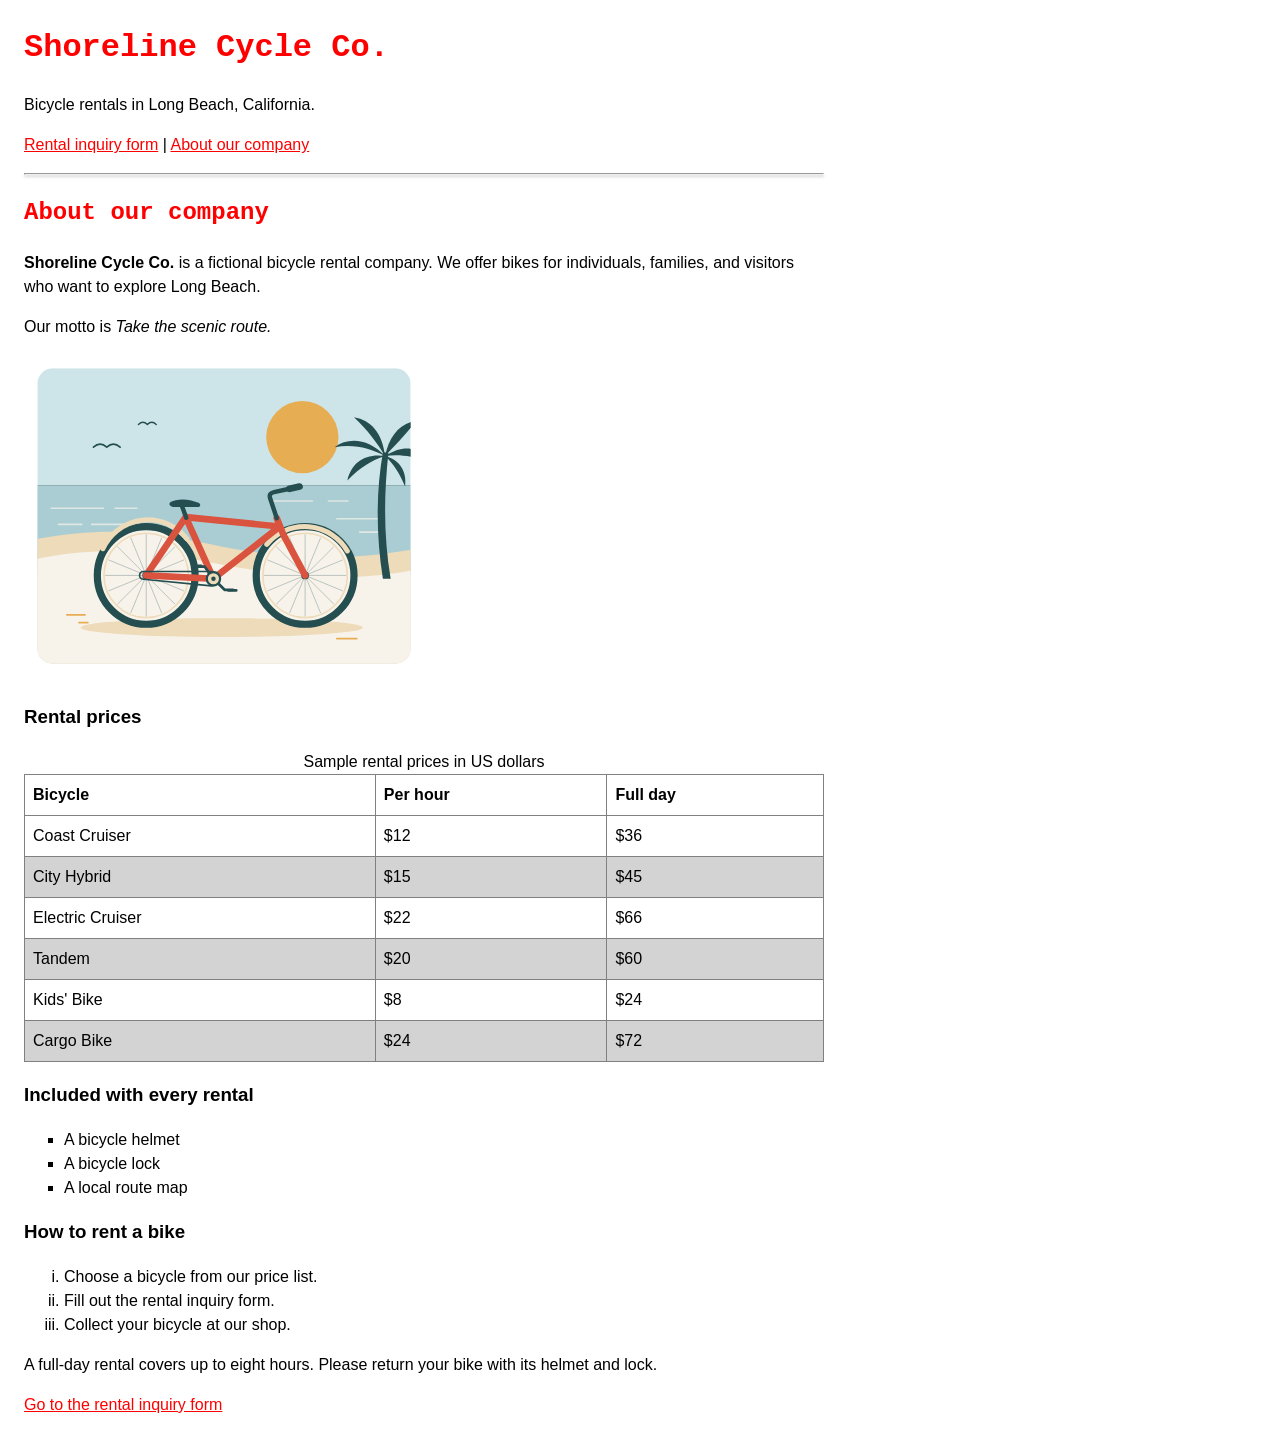
<file: index.html>
<!DOCTYPE html>
<html lang="en">
<head>
  <meta charset="utf-8">
  <meta name="viewport" content="width=device-width, initial-scale=1">
  <title>Jean-Pierre Tas - Shoreline Cycle Co.</title>
  <link rel="stylesheet" href="style.css">
</head>
<body>
  <h1>Shoreline Cycle Co.</h1>
  <p>Bicycle rentals in Long Beach, California.</p>
  <p><a href="form.html">Rental inquiry form</a> | <a href="#about">About our company</a></p>
  <hr>

  <h2 id="about">About our company</h2>
  <p><strong>Shoreline Cycle Co.</strong> is a fictional bicycle rental company.
    We offer bikes for individuals, families, and visitors who want to explore Long Beach.</p>
  <p>Our motto is <em>Take the scenic route.</em></p>

  <img src="images/coastal-ride.svg" width="400" alt="A red bicycle beside the ocean and a palm tree.">

  <h3>Rental prices</h3>
  <table>
    <caption>Sample rental prices in US dollars</caption>
    <thead>
      <tr><th scope="col">Bicycle</th><th scope="col">Per hour</th><th scope="col">Full day</th></tr>
    </thead>
    <tbody>
      <tr><td>Coast Cruiser</td><td>$12</td><td>$36</td></tr>
      <tr><td>City Hybrid</td><td>$15</td><td>$45</td></tr>
      <tr><td>Electric Cruiser</td><td>$22</td><td>$66</td></tr>
      <tr><td>Tandem</td><td>$20</td><td>$60</td></tr>
      <tr><td>Kids' Bike</td><td>$8</td><td>$24</td></tr>
      <tr><td>Cargo Bike</td><td>$24</td><td>$72</td></tr>
    </tbody>
  </table>

  <h3>Included with every rental</h3>
  <ul>
    <li>A bicycle helmet</li>
    <li>A bicycle lock</li>
    <li>A local route map</li>
  </ul>

  <h3>How to rent a bike</h3>
  <ol>
    <li>Choose a bicycle from our price list.</li>
    <li>Fill out the rental inquiry form.</li>
    <li>Collect your bicycle at our shop.</li>
  </ol>
  <p>A full-day rental covers up to eight hours. Please return your bike with its helmet and lock.</p>
  <p><a href="form.html">Go to the rental inquiry form</a></p>
</body>
</html>
</file>
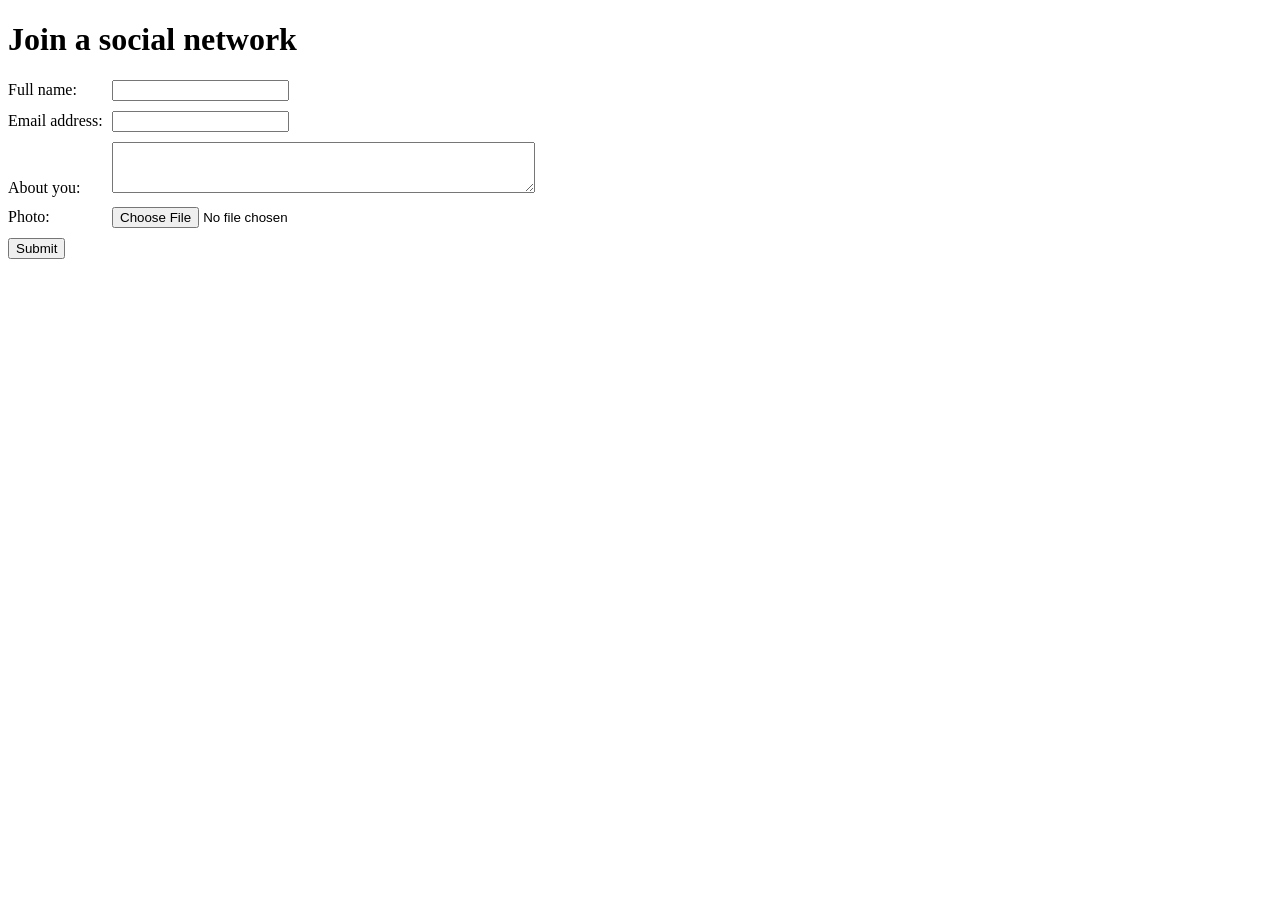
<file: Submission_2/index.html>
<!DOCTYPE html>
<html lang="en">
<head>
   <title>Join a social network</title>
   <link rel="stylesheet" href="styles.css">
</head>
<body>
   <h1>Join a social network</h1>
   
   <!-- TODO: Add the form here -->
   <form action="https://wp.zybooks.com/form-viewer.php" enctype="multipart/form-data" method="post">
      <div><label for="fullName">Full name:</label>
<input type="text" name="fullName" id="fullName" required></div>

<div><label for="email">Email address:</label>
<input type="text" name="email" id="email" required></div>

<div><label for="about">About you:</label>
<textarea rows="3" cols="50" name="about" id="about"></textarea></div>

<div><label for="picture">Photo:</label>
<input type="file" name="picture" id="picture"></div>

<div> <input type="submit"></div>

   </form>
   
</body>

</html>
</file>
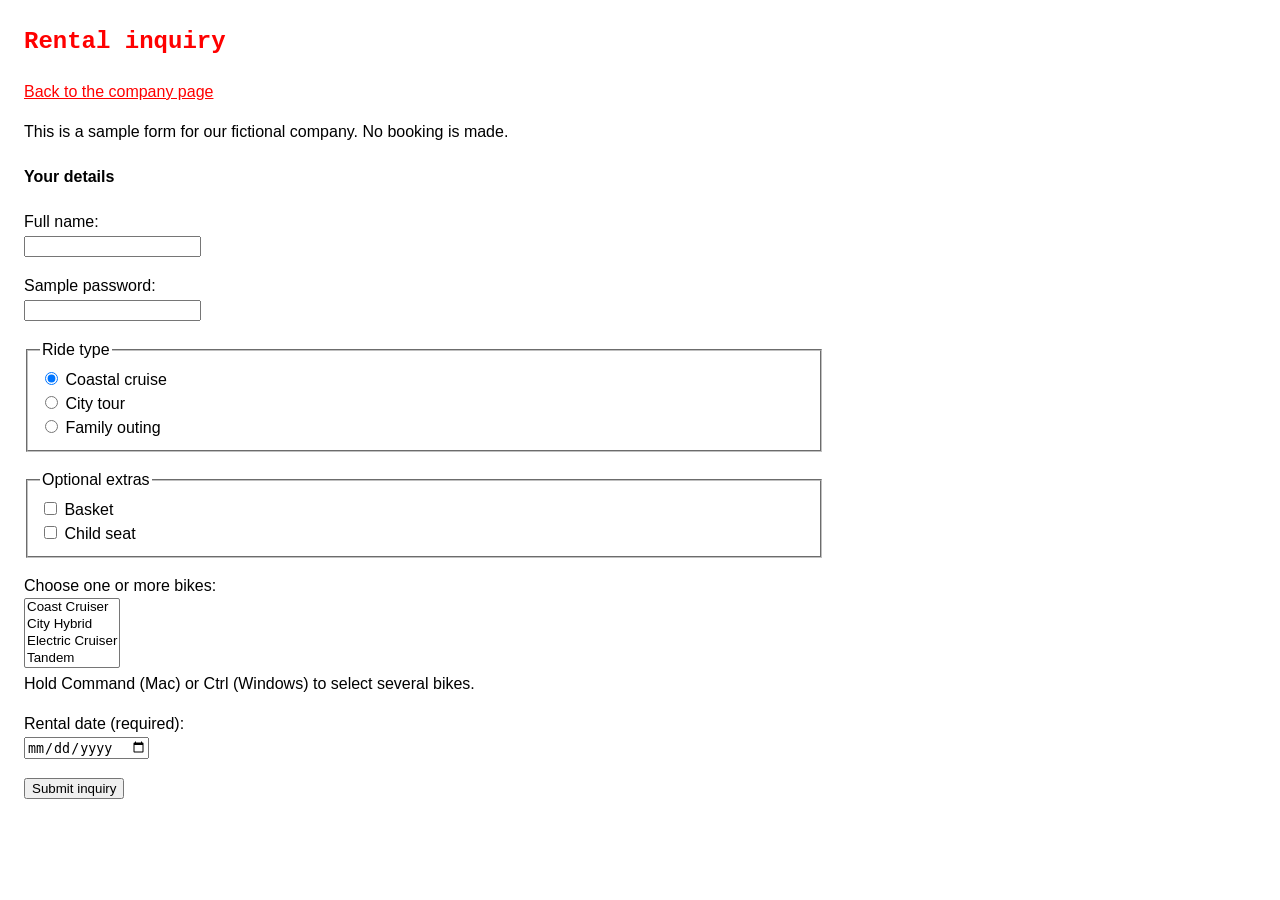
<file: form.html>
<!DOCTYPE html>
<html lang="en">
<head>
  <meta charset="utf-8">
  <meta name="viewport" content="width=device-width, initial-scale=1">
  <title>Jean-Pierre Tas - Rental Inquiry</title>
  <link rel="stylesheet" href="style.css">
</head>
<body>
  <h2>Rental inquiry</h2>
  <p><a href="index.html">Back to the company page</a></p>
  <p>This is a sample form for our fictional company. No booking is made.</p>

  <!-- Prevent submission: this homework only requires a display form. -->
  <form onsubmit="return false;">
    <h4>Your details</h4>
    <p>
      <label for="full-name">Full name:</label><br>
      <input type="text" id="full-name" name="full-name">
    </p>
    <p>
      <label for="password">Sample password:</label><br>
      <input type="password" id="password" name="password" autocomplete="new-password">
    </p>

    <fieldset>
      <legend>Ride type</legend>
      <label><input type="radio" name="ride-type" value="coastal" checked> Coastal cruise</label><br>
      <label><input type="radio" name="ride-type" value="city"> City tour</label><br>
      <label><input type="radio" name="ride-type" value="family"> Family outing</label>
    </fieldset>

    <fieldset>
      <legend>Optional extras</legend>
      <label><input type="checkbox" name="extras" value="basket"> Basket</label><br>
      <label><input type="checkbox" name="extras" value="child-seat"> Child seat</label>
    </fieldset>

    <p>
      <label for="bikes">Choose one or more bikes:</label><br>
      <select id="bikes" name="bikes" multiple size="4">
        <option value="cruiser">Coast Cruiser</option>
        <option value="hybrid">City Hybrid</option>
        <option value="electric">Electric Cruiser</option>
        <option value="tandem">Tandem</option>
      </select><br>
      Hold Command (Mac) or Ctrl (Windows) to select several bikes.
    </p>
    <p>
      <label for="ride-date">Rental date (required):</label><br>
      <input type="date" id="ride-date" name="ride-date" required>
    </p>
    <input type="submit" value="Submit inquiry">
  </form>
</body>
</html>
</file>
<file: style.css>
/* Basic page formatting. */
body {
  font-family: Calibri, Helvetica, sans-serif;
  max-width: 800px;
  margin: 24px;
  line-height: 1.5;
}

p {
  font-family: Calibri, Helvetica, sans-serif;
}

h1, h2 {
  font-family: "Courier New", monospace;
  color: red;
}

a:link {
  color: red;
}

a:visited {
  color: green;
}

input[type="submit"]:hover {
  color: red;
}

input[type="submit"]:active {
  color: green;
}

ul {
  list-style-type: square;
}

ol {
  list-style-type: lower-roman;
}

table {
  border-collapse: collapse;
  width: 100%;
}

th, td {
  border: 1px solid gray;
  padding: 8px;
  text-align: left;
}

tr:nth-child(even) {
  background-color: lightgray;
}

tr:hover {
  background-color: lightblue;
}

hr {
  box-shadow: 0 2px 3px lightgray;
}

img {
  max-width: 100%;
  height: auto;
}

fieldset {
  margin-bottom: 16px;
}
</file>
<file: Submission_2/styles.css>
div {
   margin-bottom: 10px;
}

label {
   display: inline-block;
   width: 100px;
}
</file>
